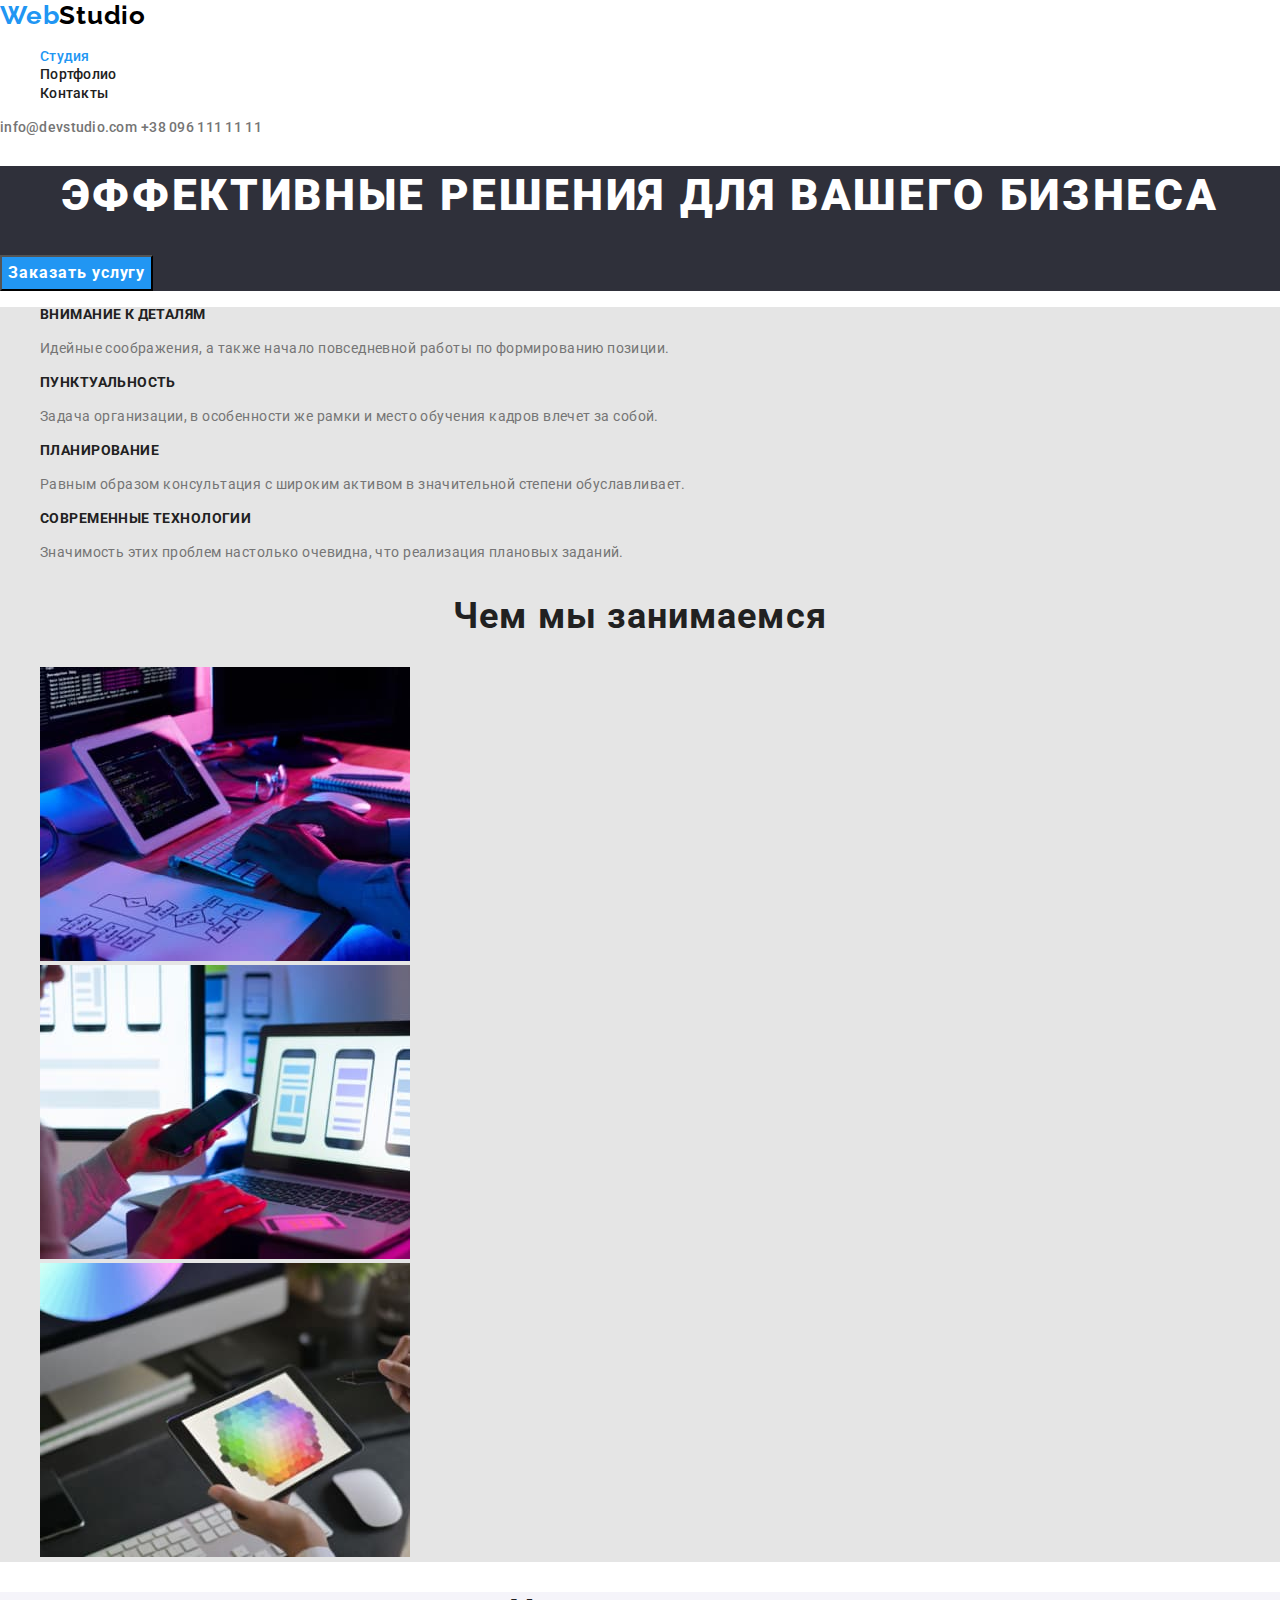
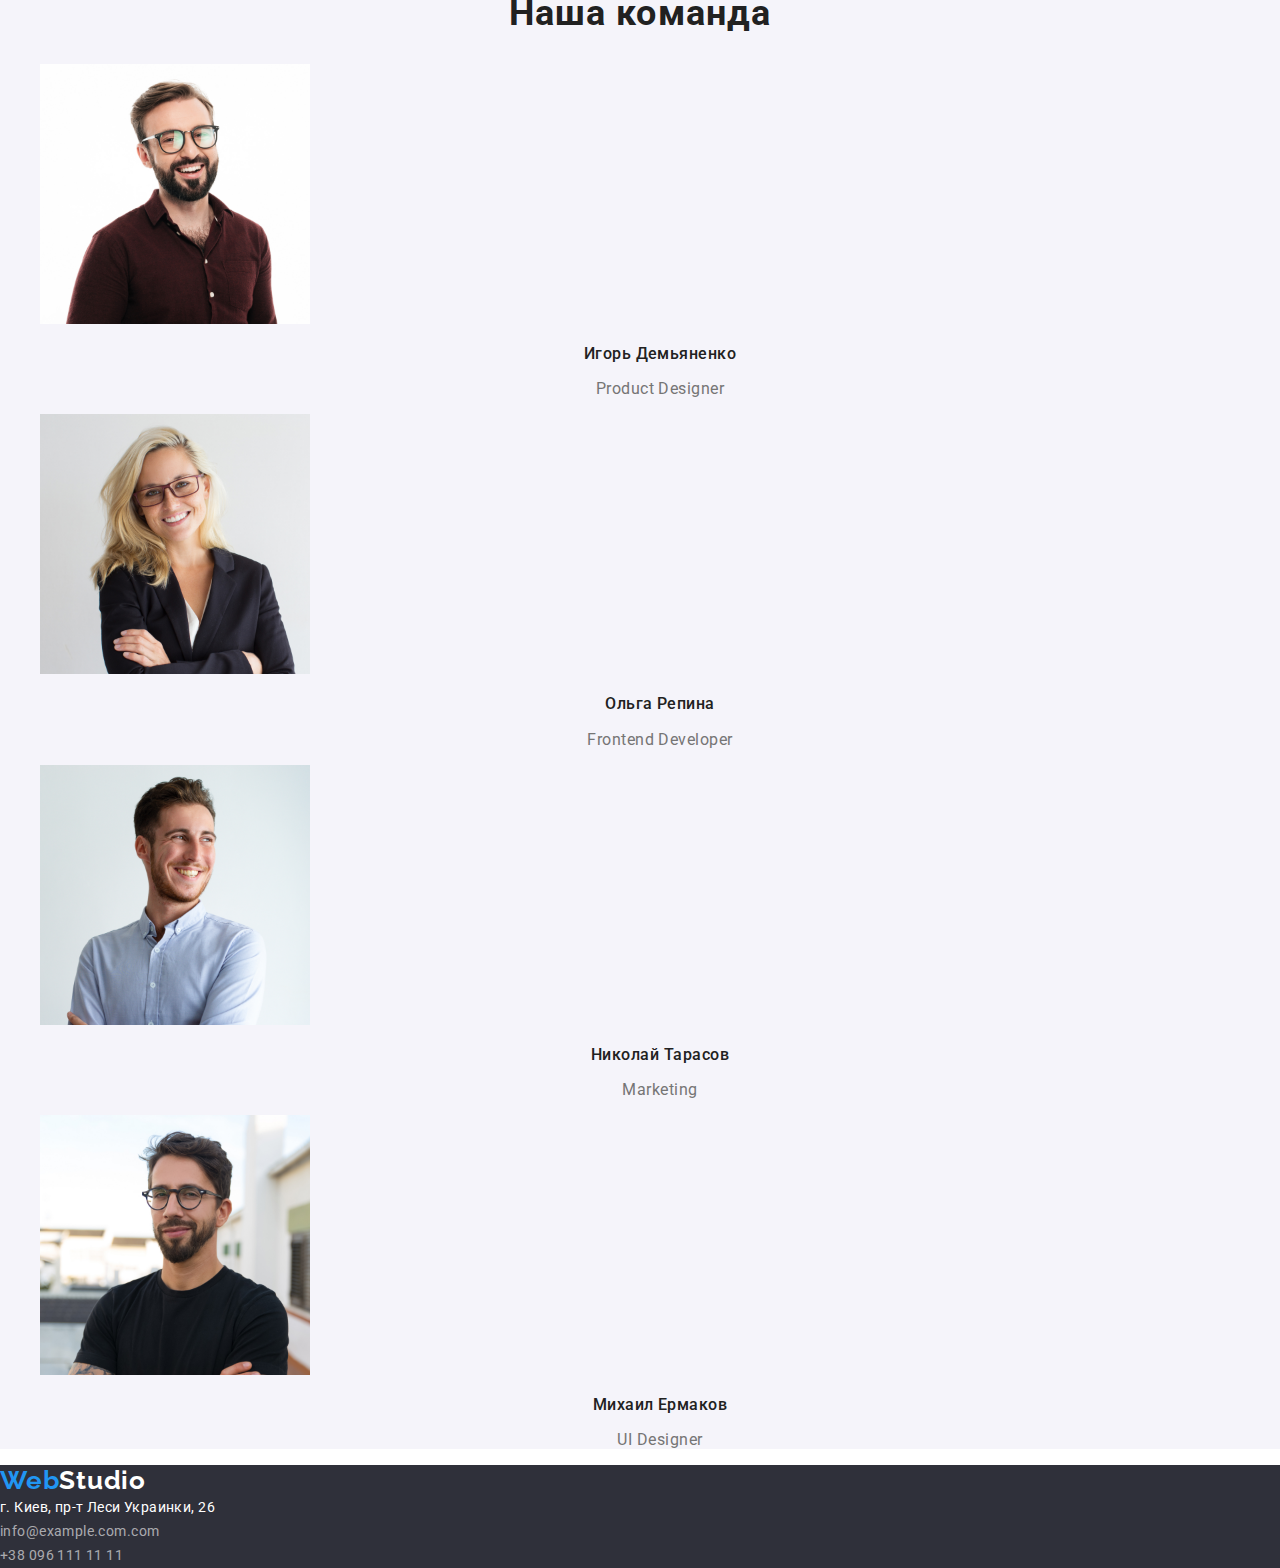
<file: index.html>
<!DOCTYPE html>
<html lang="ru">
  <head>
    <link
      rel="stylesheet"
      href="https://cdnjs.cloudflare.com/ajax/libs/modern-normalize/1.1.0/modern-normalize.css"
      integrity="sha512-Y0MM+V6ymRKN2zStTqzQ227DWhhp4Mzdo6gnlRnuaNCbc+YN/ZH0sBCLTM4M0oSy9c9VKiCvd4Jk44aCLrNS5Q=="
      crossorigin="anonymous"
      referrerpolicy="no-referrer"
    />
    <meta charset="UTF-8" />
    <meta http-equiv="X-UA-Compatible" content="IE=edge" />
    <meta name="viewport" content="width=device-width, initial-scale=1.0" />
    <link rel="preconnect" href="https://fonts.googleapis.com" />
    <link rel="preconnect" href="https://fonts.gstatic.com" crossorigin />
    <link
      href="https://fonts.googleapis.com/css2?family=Raleway:wght@700&family=Roboto:wght@400;500;700;900&display=swap"
      rel="stylesheet"
    />
    <link rel="stylesheet" href="css/styles.css" type="text/css" />
    <title>Document</title>
  </head>
  <body>
    <header class="header">
      <nav class="header-nav">
        <a class="header-logo" href="./index.html">
          <span class="logo-web">Web</span><span class="logo-studio">Studio</span>
        </a>

        <ul class="list menu-list">
          <li><a class="menu-link link current" href="./index.html">Студия</a></li>
          <li><a class="menu-link link" href="./portfolio.html">Портфолио</a></li>
          <li><a class="menu-link link" href="">Контакты</a></li>
        </ul>
      </nav>
      <a class="header-mail list-contact" href="mailto:info@devstudio.com">info@devstudio.com</a>
      <a class="header-tel list-contact" href="tel:+380961111111">+38 096 111 11 11</a>
    </header>
    <main>
      <section class="hero">
        <h1 class="hero-title">ЭФФЕКТИВНЫЕ РЕШЕНИЯ ДЛЯ ВАШЕГО БИЗНЕСА</h1>
        <button class="btn btn-hero btn-hero-fill pointer" type="button">Заказать услугу</button>
      </section>
      <section class="section-first">
        <ul class="list-detail list-section-first">
          <li>
            <h3 class="list-title">Внимание к деталям</h3>
            <p class="text-list">
              Идейные соображения, а также начало повседневной работы по формированию позиции.
            </p>
          </li>
          <li>
            <h3 class="list-title">Пунктуальность</h3>
            <p class="text-list">
              Задача организации, в особенности же рамки и место обучения кадров влечет за собой.
            </p>
          </li>
          <li>
            <h3 class="list-title">Планирование</h3>
            <p class="text-list">
              Равным образом консультация с широким активом в значительной степени обуславливает.
            </p>
          </li>
          <li>
            <h3 class="list-title">Современные технологии</h3>
            <p class="text-list">
              Значимость этих проблем настолько очевидна, что реализация плановых заданий.
            </p>
          </li>
        </ul>

        <h2 class="title-second">Чем мы занимаемся</h2>
        <ul class="list-image">
          <li>
            <img src="./images/img1.jpg" alt="человек набирающий код на клавиатуре" width="370" />
          </li>
          <li>
            <img src="./images/img2.jpg" alt="смартфон в руках человека" width="370" />
          </li>
          <li>
            <img src="./images/img3.jpg" alt="планшет в руке человека" width="370" />
          </li>
        </ul>
      </section>
      <section class="section-team">
        <h2 class="title-team">Наша команда</h2>
        <ul class="list-team">
          <li>
            <img src="./images/team_card1.jpg" alt="Игорь Демьяненко" width="270" />
            <h3 class="item-team">Игорь Демьяненко</h3>
            <p class="item-profession" lang="en">Product Designer</p>
          </li>
          <li>
            <img src="./images/team_card2.jpg" alt="Ольга Репина" width="270" />
            <h3 class="item-team">Ольга Репина</h3>
            <p class="item-profession" lang="en">Frontend Developer</p>
          </li>
          <li>
            <img src="./images/team_card3.jpg" alt="Николай Тарасов" width="270" />
            <h3 class="item-team">Николай Тарасов</h3>
            <p class="item-profession" lang="en">Marketing</p>
          </li>
          <li>
            <img src="./images/team_card4.jpg" alt="Михаил Ермаков" width="270" />
            <h3 class="item-team">Михаил Ермаков</h3>
            <p class="item-profession" lang="en">UI Designer</p>
          </li>
        </ul>
      </section>
    </main>
    <footer class="footer">
      <a class="header-logo" href="./index.html">
        <span class="logo-web">Web</span><span class="logo-studio footer-studio-logo">Studio</span>
      </a>

      <address>
        <a
          class="footer-contact footer-address"
          href="https://goo.gl/maps/evHjrFbzRMiy1bUM7"
          target="_blank"
          rel="noopener noreferrer"
          >г. Киев, пр-т Леси Украинки, 26</a
        ><br />
        <a class="footer-contact footer-mail" href="mailto:info@example.com.com"
          >info@example.com.com</a
        ><br />
        <a class="footer-contact footer-tel" href="tel:+380961111111">+38 096 111 11 11</a>
      </address>
    </footer>
  </body>
</html>
</file>
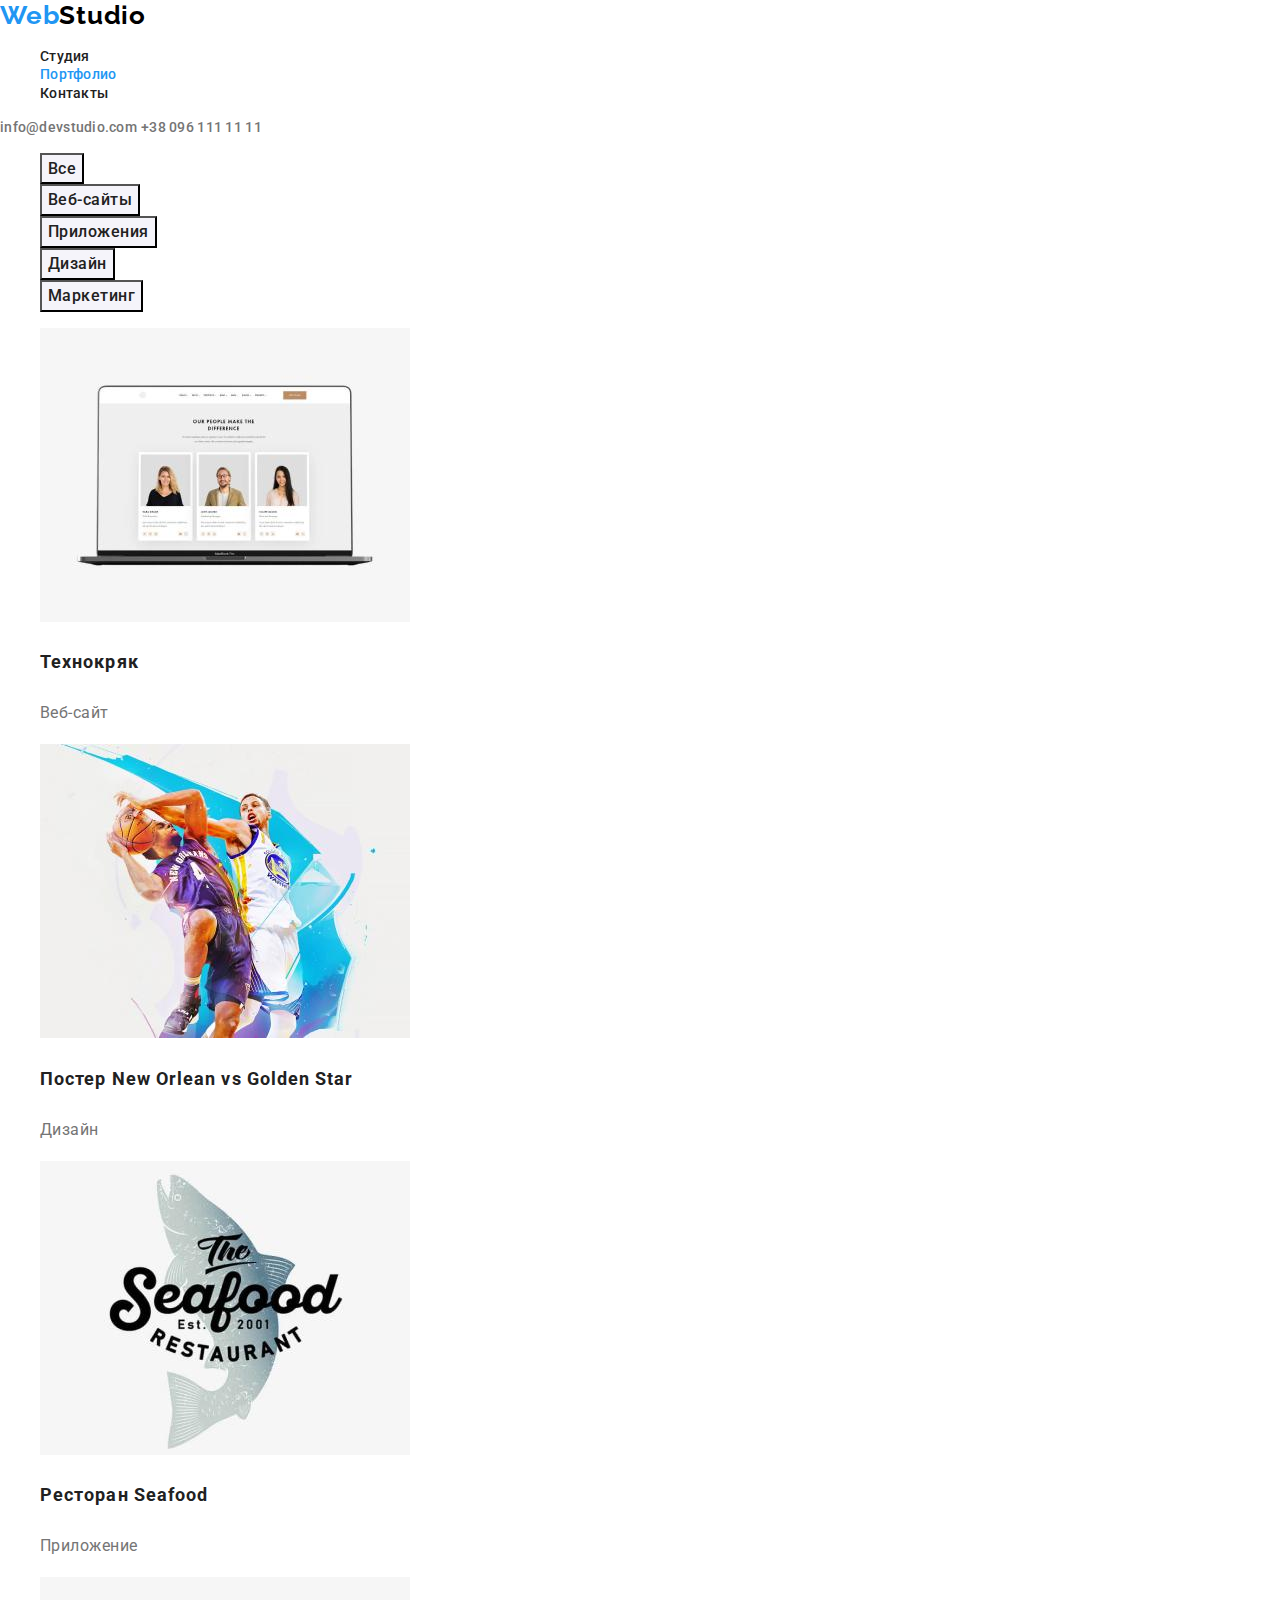
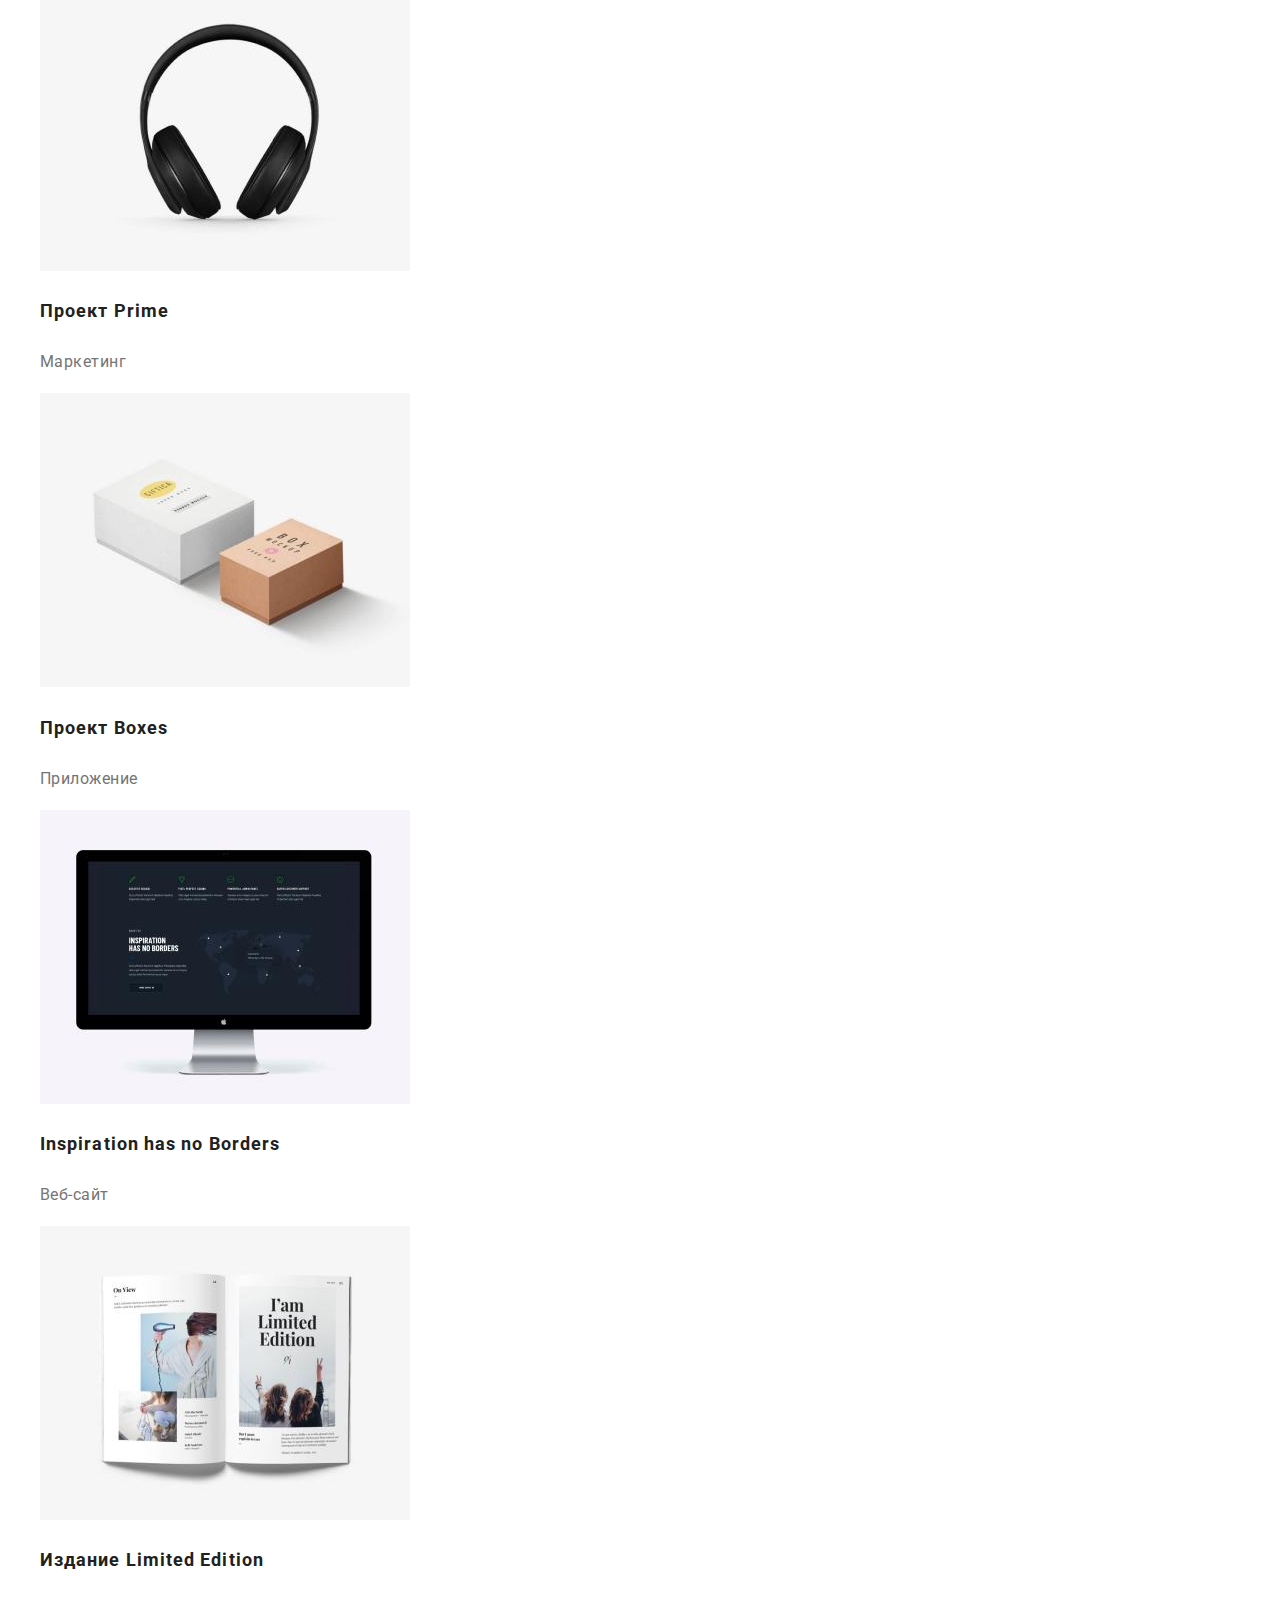
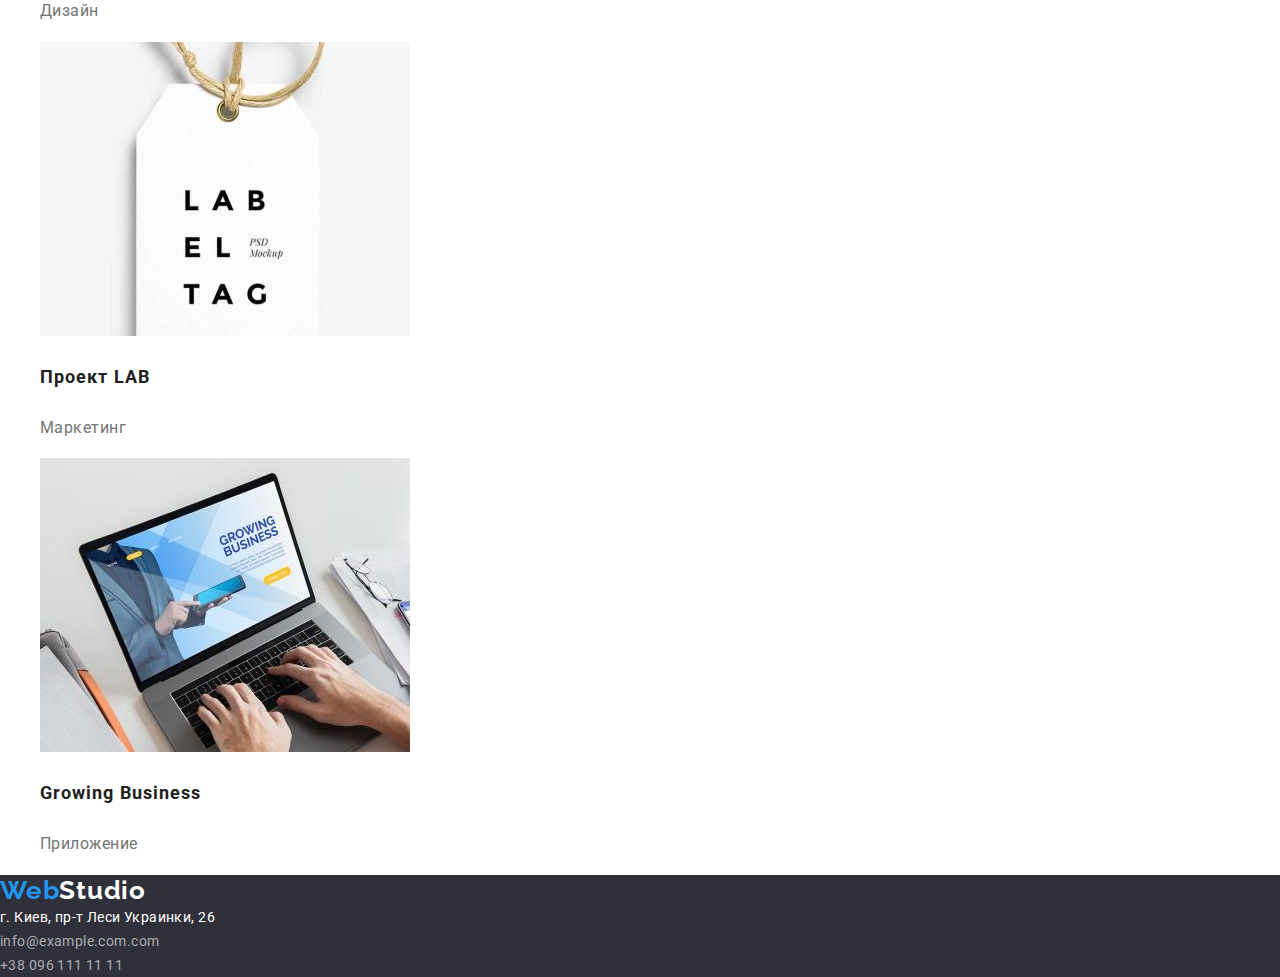
<file: portfolio.html>
<!DOCTYPE html>
<html lang="ru">
  <head>
    <link
      rel="stylesheet"
      href="https://cdnjs.cloudflare.com/ajax/libs/modern-normalize/1.1.0/modern-normalize.css"
      integrity="sha512-Y0MM+V6ymRKN2zStTqzQ227DWhhp4Mzdo6gnlRnuaNCbc+YN/ZH0sBCLTM4M0oSy9c9VKiCvd4Jk44aCLrNS5Q=="
      crossorigin="anonymous"
      referrerpolicy="no-referrer"
    />
    <meta charset="UTF-8" />
    <meta http-equiv="X-UA-Compatible" content="IE=edge" />
    <meta name="viewport" content="width=device-width, initial-scale=1.0" />
    <link rel="preconnect" href="https://fonts.googleapis.com" />
    <link rel="preconnect" href="https://fonts.gstatic.com" crossorigin />
    <link
      href="https://fonts.googleapis.com/css2?family=Raleway:wght@700&family=Roboto:wght@400;500;700;900&display=swap"
      rel="stylesheet"
    />
    <link rel="stylesheet" href="css/styles.css" type="text/css" />
    <title>Portfolio</title>
  </head>
  <body>
    <header class="header">
      <nav class="header-nav">
        <a href="./index.html" class="header-logo">
          <span class="logo-web">Web</span><span class="logo-studio">Studio</span>
        </a>

        <ul class="list menu-list">
          <li><a class="menu-link link" href="./index.html">Студия</a></li>
          <li><a class="menu-link link current" href="./portfolio.html">Портфолио</a></li>
          <li><a class="menu-link link" href="">Контакты</a></li>
        </ul>
      </nav>
      <a class="header-mail list-contact" href="mailto:info@devstudio.com">info@devstudio.com</a>
      <a class="header-tel list-contact" href="tel:+380961111111">+38 096 111 11 11</a>
    </header>
    <main>
      <section>
        <ul class="btn menu-btn">
          <li><button class="btn-list button-filter pointer" type="button">Все</button></li>
          <li><button class="btn-list button-filter pointer" type="button">Веб-сайты</button></li>
          <li><button class="btn-list button-filter pointer" type="button">Приложения</button></li>
          <li><button class="btn-list button-filter pointer" type="button">Дизайн</button></li>
          <li><button class="btn-list button-filter pointer" type="button">Маркетинг</button></li>
        </ul>
        <ul class="list-items">
          <li>
            <img src="./images/project1.jpg" alt="Технокряк" width="370" />
            <h3 class="title-name">Технокряк</h3>
            <p class="item-text">Веб-сайт</p>
          </li>
          <li>
            <img src="./images/project2.jpg" alt="New Orlean vs Golden Star" width="370" />
            <h3 class="title-name">Постер New Orlean vs Golden Star</h3>
            <p class="item-text">Дизайн</p>
          </li>
          <li>
            <img src="./images/project3.jpg" alt="Ресторан Seafood" width="370" />
            <h3 class="title-name">Ресторан Seafood</h3>
            <p class="item-text">Приложение</p>
          </li>
          <li>
            <img src="./images/project4.jpg" alt="Проект Prime" width="370" />
            <h3 class="title-name">Проект Prime</h3>
            <p class="item-text">Маркетинг</p>
          </li>
          <li>
            <img src="./images/project5.jpg" alt="Проект Boxes" width="370" />
            <h3 class="title-name">Проект Boxes</h3>
            <p class="item-text">Приложение</p>
          </li>
          <li>
            <img src="./images/project6.jpg" alt="Inspiration has no Borders" width="370" />
            <h3 class="title-name">Inspiration has no Borders</h3>
            <p class="item-text">Веб-сайт</p>
          </li>
          <li>
            <img src="./images/project7.jpg" alt="Издание Limited Edition" width="370" />
            <h3 class="title-name">Издание Limited Edition</h3>
            <p class="item-text">Дизайн</p>
          </li>
          <li>
            <img src="./images/project8.jpg" alt="Проект LAB" width="370" />
            <h3 class="title-name">Проект LAB</h3>
            <p class="item-text">Маркетинг</p>
          </li>
          <li>
            <img src="./images/project9.jpg" alt="Growing Business" width="370" />
            <h3 class="title-name">Growing Business</h3>
            <p class="item-text">Приложение</p>
          </li>
        </ul>
      </section>
    </main>
    <footer class="footer">
      <a class="header-logo" href="./index.html">
        <span class="logo-web">Web</span><span class="logo-studio footer-studio-logo">Studio</span>
      </a>

      <address>
        <a class="footer-contact footer-address" href="https://goo.gl/maps/evHjrFbzRMiy1bUM7"
          >г. Киев, пр-т Леси Украинки, 26</a
        ><br />
        <a class="footer-contact footer-mail" href="mailto:info@example.com.com"
          >info@example.com.com</a
        ><br />
        <a class="footer-contact footer-tel" href="tel:+380961111111">+38 096 111 11 11</a>
      </address>
    </footer>
  </body>
</html>
</file>
<file: css/styles.css>
:root {
    --accent-color: #2196F3;
    --header-basic-color: #212121;
    --header-contact-color: #757575;
    --basic-text-color: #757575;
    --basic-title-color: #FFFFFF;
    --secondary-title-color: #212121;
    --footer-contact-color: rgba(255, 255, 255, 0.6);
    --button-text-color: #212121;
    --button-text-hero-color: #FFFFFF;
    --button-hero-background: #2196F3;
    --section-first-background: #E5E5E5;
    --footer-background: #2F303A;
    --footer-address: #FFFFFF;
    --button-accent-text: #FFFFFF;
    --buttont-accent-fill: #2196F3;
    --list-title-item: #212121;
    --list-text-item: #757575;

}

/* ------------------------------------- */

body {
    font-family: 'Roboto', sans-serif;
    color:var(--basic-text-color)
} 

/* ------------------Header_____________________ */


.header-logo {
    text-decoration: none;
    list-style: none;
}

.logo-web {
    font-family: Raleway;
    font-weight: 700;
    font-size: 26px;
    line-height: 1.19;
    /* identical to box height */

    letter-spacing: 0.03em;
    color: #2196F3;
}

.logo-studio {
    font-family: Raleway;
    font-weight: 700;
    font-size: 26px;
    line-height: 1.19;
    /* identical to box height */

    letter-spacing: 0.03em;
    color: #000000;
}

.list {
    list-style: none;
    color: var(--header-basic-color)
}

.link.current {
    color:var(--accent-color);
}

.header {
color: var(--header-basic-color);
background: #FFFFFF;
}

.menu-link{
    font-weight: 500;
    font-size: 14px;
    line-height: 1.14;
    letter-spacing: 0.02em;

    color: var(--header-basic-color);
    text-decoration: none;
}

.list-contact {
    text-decoration: none;
    list-style: none;
}

.header-mail {
    font-weight: 500;
    font-size: 14px;
    line-height: 1.14;
    letter-spacing: 0.02em;

    color: var(--header-contact-color);
}

.header-tel {
    font-weight: 500;
    font-size: 14px;
    line-height: 1.14;
    letter-spacing: 0.02em;

    color: var(--header-contact-color);

}

.menu-link:hover, .menu-link:focus {
    color: var(--accent-color)
}

.list-contact:hover, .list-contact:focus {
    color: var(--accent-color)
}

/* -------------------Hero--------------------- */
.hero {
    background-color: #2F303A;
}

.hero-title {
    font-weight: 900;
    font-size: 44px;
    line-height: 1.36;
    /* or 136% */

    text-align: center;
    letter-spacing: 0.06em;
    text-transform: uppercase;

    color: var(--basic-title-color);
}

.btn-hero {
    font-family: inherit;
    font-weight: 700;
    font-size: 16px;
    line-height: 1.87;
    /* identical to box height, or 187% */

    display: flex;
    align-items: center;
    text-align: center;
    letter-spacing: 0.06em;

    color: var(--button-text-hero-color);
}
 .btn-hero-fill {
    background: #2196F3;
 }

.pointer {
        cursor: pointer;
 }
/* -------------------Section 1-------------------  */
 .section-first {
     background-color: #E5E5E5;
 }
.list-detail {
    text-decoration: none;
}
.list-section-first {
    list-style: none;
}

.list-title {
    font-weight: 700;
    font-size: 14px;
    line-height: 1.14;
    letter-spacing: 0.03em;
    text-transform: uppercase;

    color: var(--secondary-title-color);
}

.text-list {
    font-size: 14px;
    line-height: 1.71;
    /* or 171% */

    letter-spacing: 0.03em;

    color: var(--basic-text-color);
}

.title-second {
    font-weight: 700;
    font-size: 36px;
    line-height: 1.17;
    text-align: center;
    letter-spacing: 0.03em;

    color: var(--secondary-title-color);
}
.list-image {
    list-style: none;
}

/* ------------------Section2------------------ */
.section-team {
    background: #F5F4FA;
}
.title-team {
font-weight: 700;
font-size: 36px;
line-height: 1.17;
text-align: center;
letter-spacing: 0.03em;

color: var(--secondary-title-color);
}
.list-team {
    list-style: none;
}

.item-team {
    font-weight: 500;
    font-size: 16px;
    line-height: 1.19;
    /* identical to box height */

    text-align: center;
    letter-spacing: 0.03em;

    color: var(--secondary-title-color);
}

.item-profession {
    font-weight: 400;
    font-size: 16px;
    line-height: 1.19;
    /* identical to box height */

    text-align: center;
    letter-spacing: 0.03em;

    color: var(--basic-text-color);

    /* -------------------Footer------------------ */
}
 .footer {
     background-color: var(--footer-background);
 }

 .footer-contact {
     text-decoration: none;
     font-style: normal;
 }

 .footer-address {
     font-weight: 400;
     font-size: 14px;
     line-height: 1.71;
     /* or 171% */

     letter-spacing: 0.03em;

     color:var(--footer-address);
 }

.footer-mail {
    font-weight: 400;
    font-size: 14px;
    line-height: 1.71;
    /* or 171% */

    letter-spacing: 0.03em;

    color: var(--footer-contact-color);
}

 .footer-tel {
     font-weight: 400;
     font-size: 14px;
     line-height: 1.71;
     /* identical to box height, or 171% */

     letter-spacing: 0.03em;

     color: var(--footer-contact-color);
 }

.footer-mail:hover,
.footer-mail:focus {
    color: var(--accent-color)
}

.footer-tel:hover,
.footer-tel:focus {
    color: var(--accent-color)
}
.footer-address:hover,
.footer-address:focus {
    color: var(--accent-color)
}

.footer-studio-logo {
    color: #FFFFFF;
}

/* --------- Портфолио кнопки -----------*/
.btn {
    text-decoration: none;
}

.menu-btn {
    list-style: none;
}

.button-filter {
    font-weight: 500;
    font-size: 16px;
    line-height: 1.62;
    /* identical to box height, or 162% */

    text-align: center;
    letter-spacing: 0.03em;

color: var(--button-text-color)
}
.btn-list {
    background: #F5F4FA;
}

.btn-list:hover,
.btn-list:focus {
    color: var(--button-accent-text);
    background: var(--buttont-accent-fill);
}

.list-items {
    text-decoration: none;
    list-style: none;
}

.title-name {
    font-weight: 700;
    font-size: 18px;
    line-height: 2;
    /* identical to box height, or 200% */

    letter-spacing: 0.06em;

    color:var(--list-title-item);

}

.item-text {
    font-weight: 400;
    font-size: 16px;
    line-height: 1.87;
    /* identical to box height, or 187% */

    letter-spacing: 0.03em;

    color:var(--list-text-item);
}
</file>
